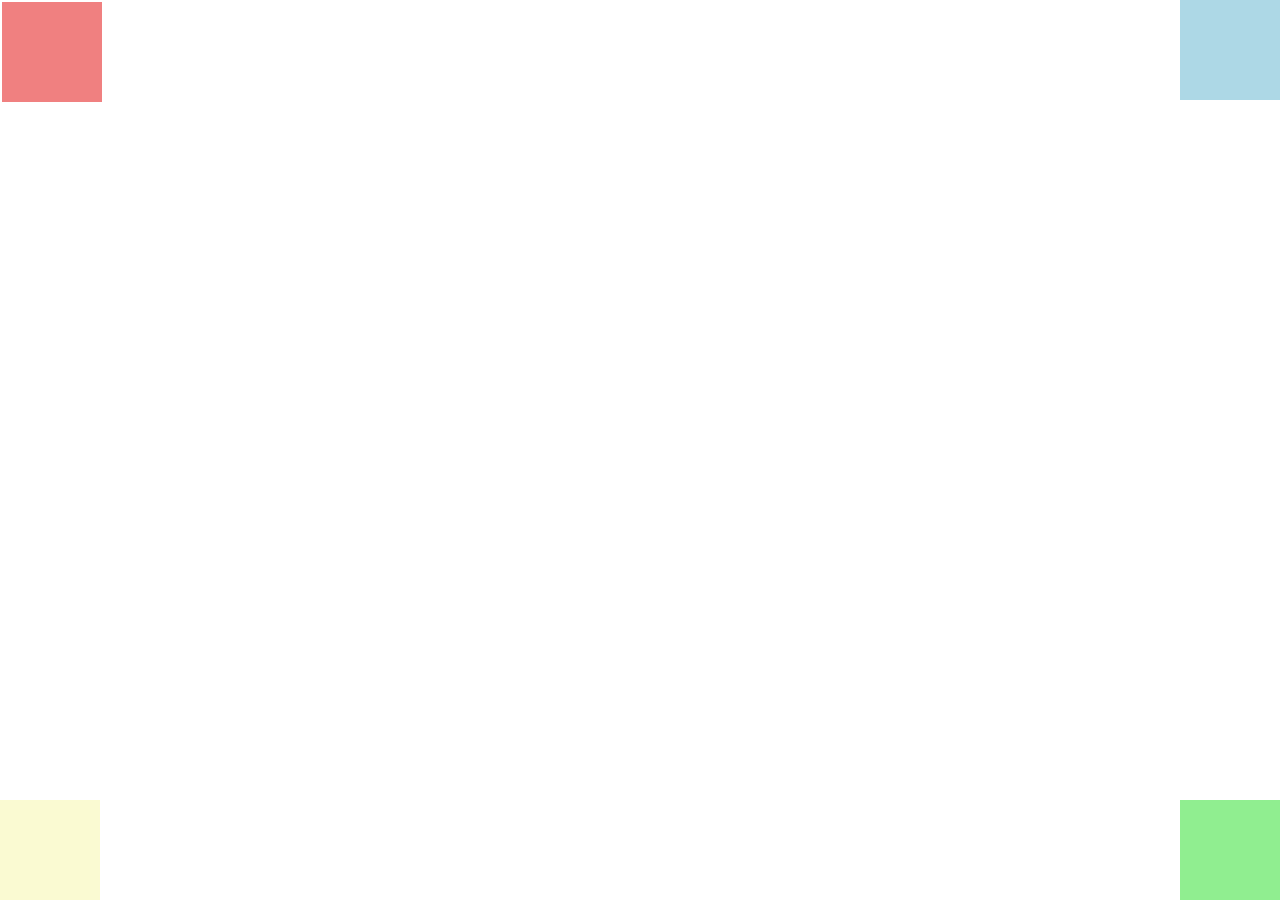
<file: Documents/GitHub/animations/index.html>
<!DOCTYPE html>
<html lang="en">
<head>
    <meta charset="UTF-8">
    <meta name="viewport" content="width=device-width, initial-scale=1.0">
    <title>Document</title>
    <link rel="stylesheet" href="style.css">
</head>
<body>
    <div class="box box-top-left"></div>
    <div class="box box-top-right"></div>
    <div class="box box-bottom-right"></div>
    <div class="box box-bottom-left"></div>

</body>
</html>
</file>
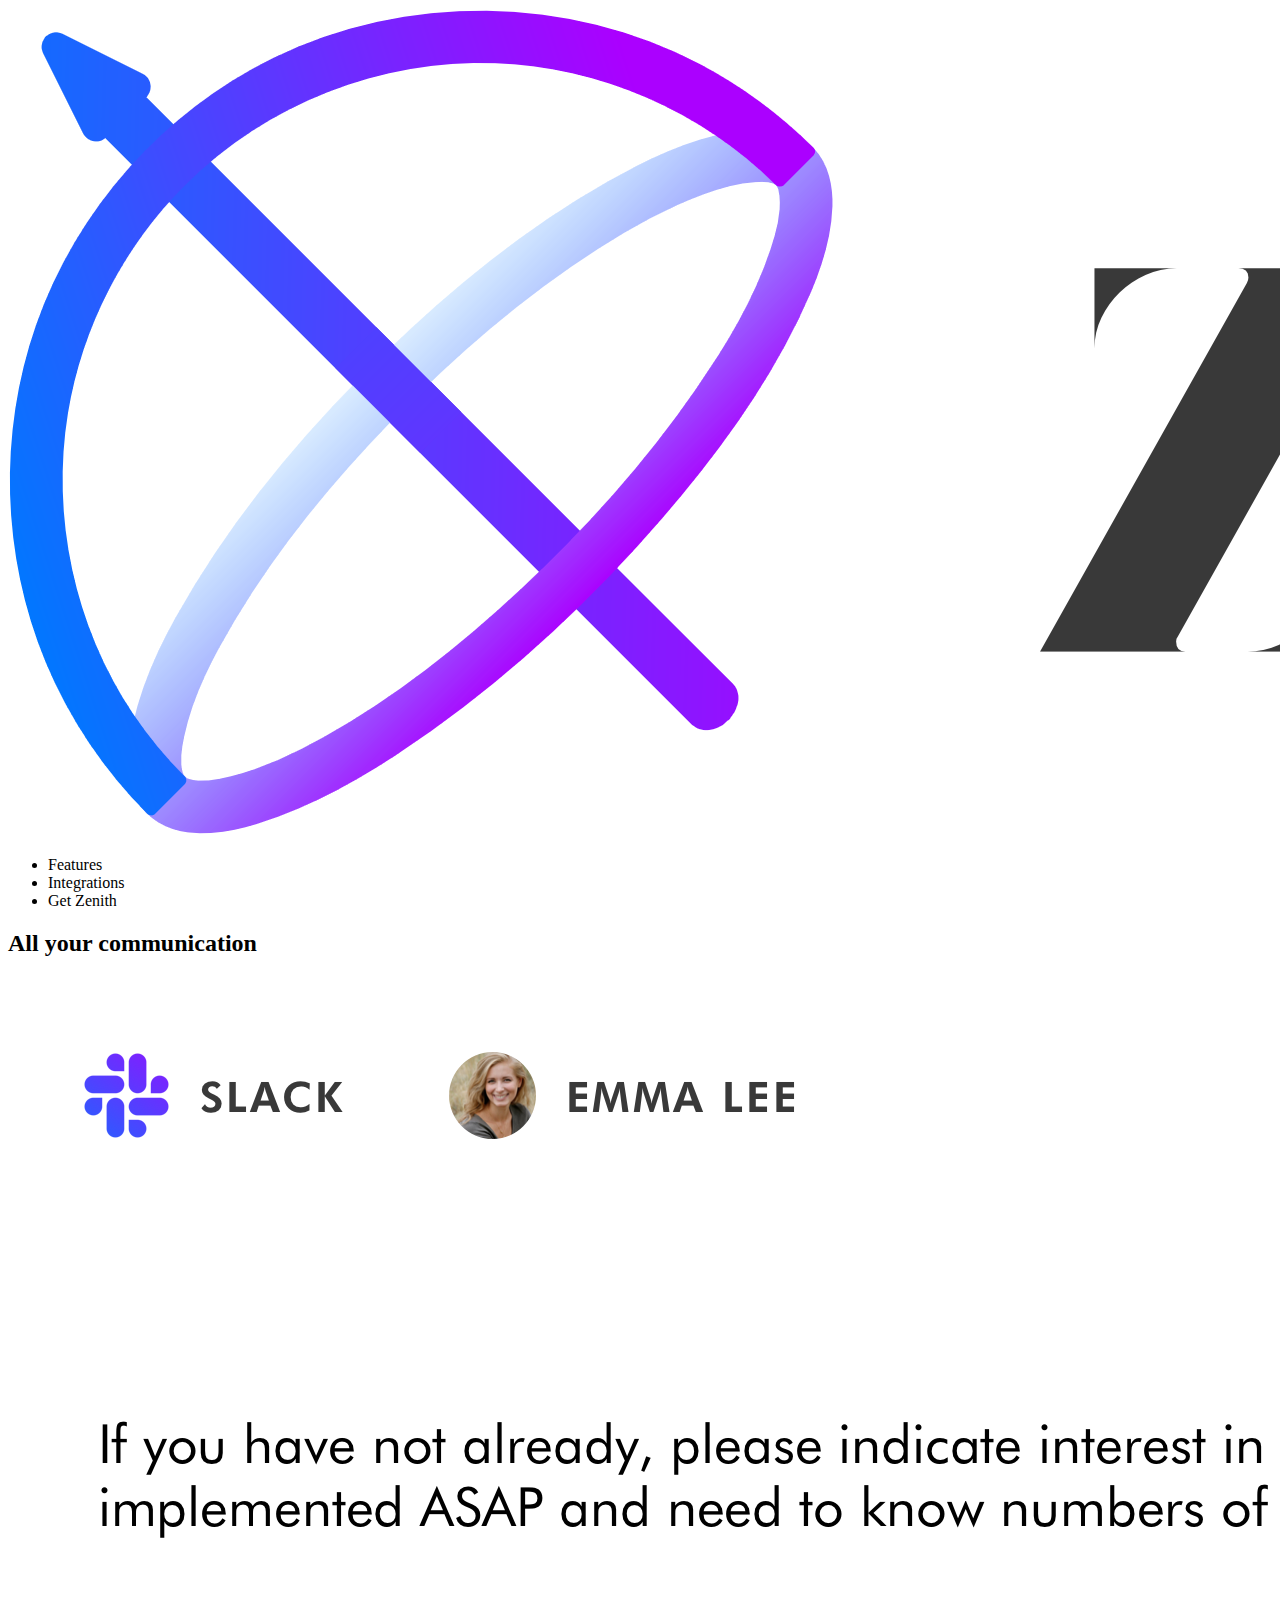
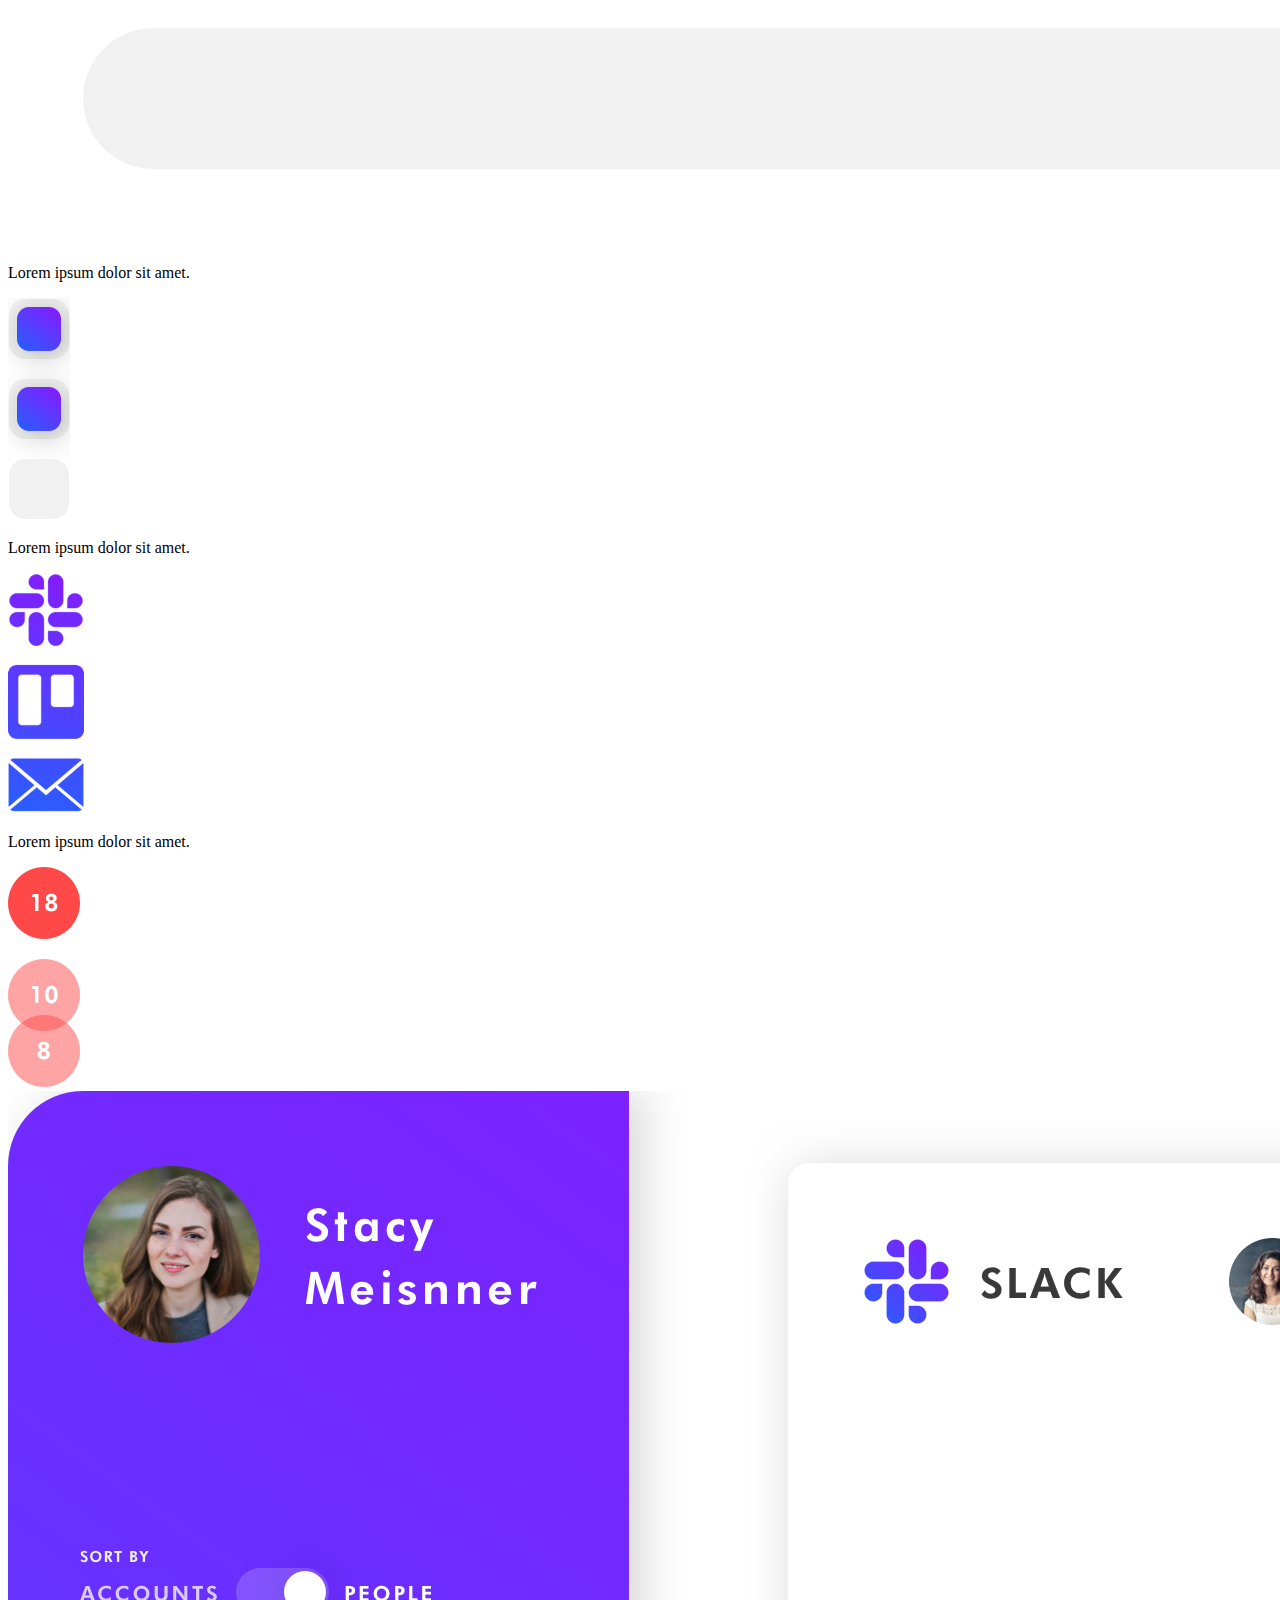
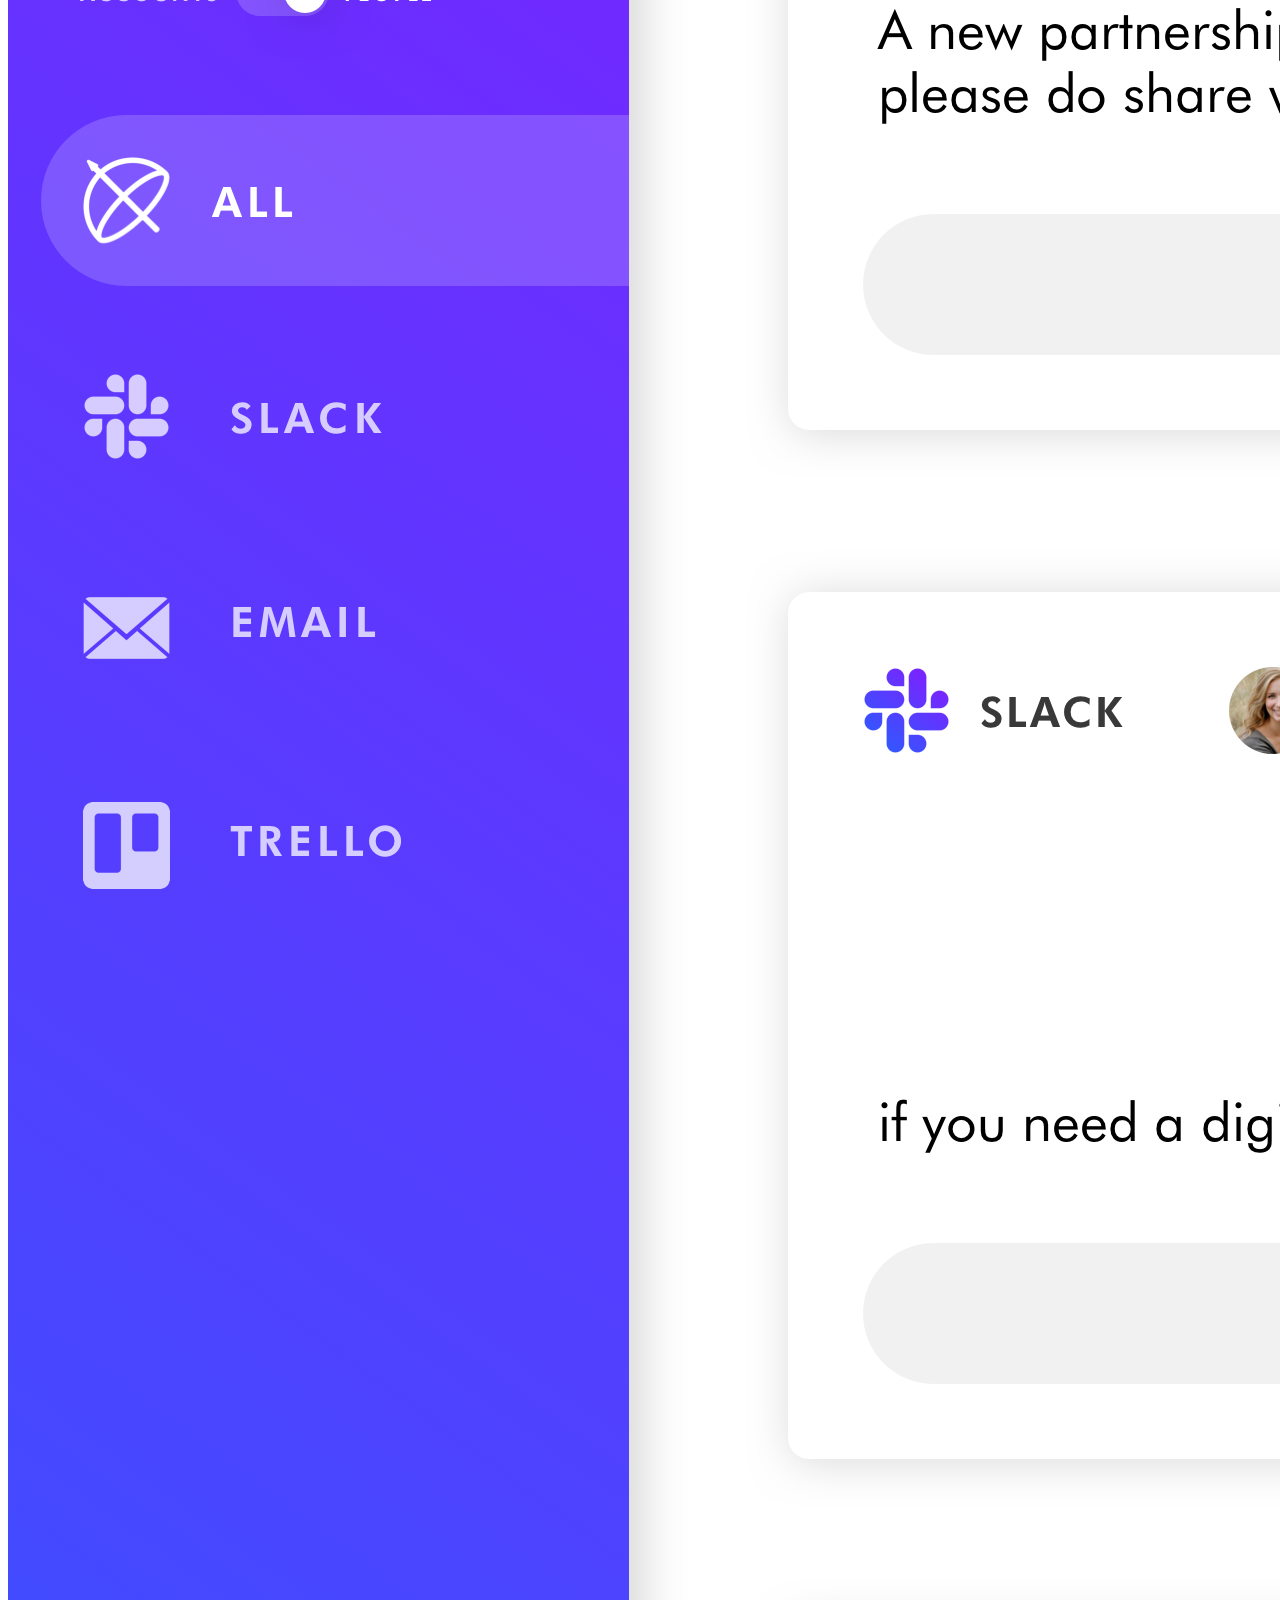
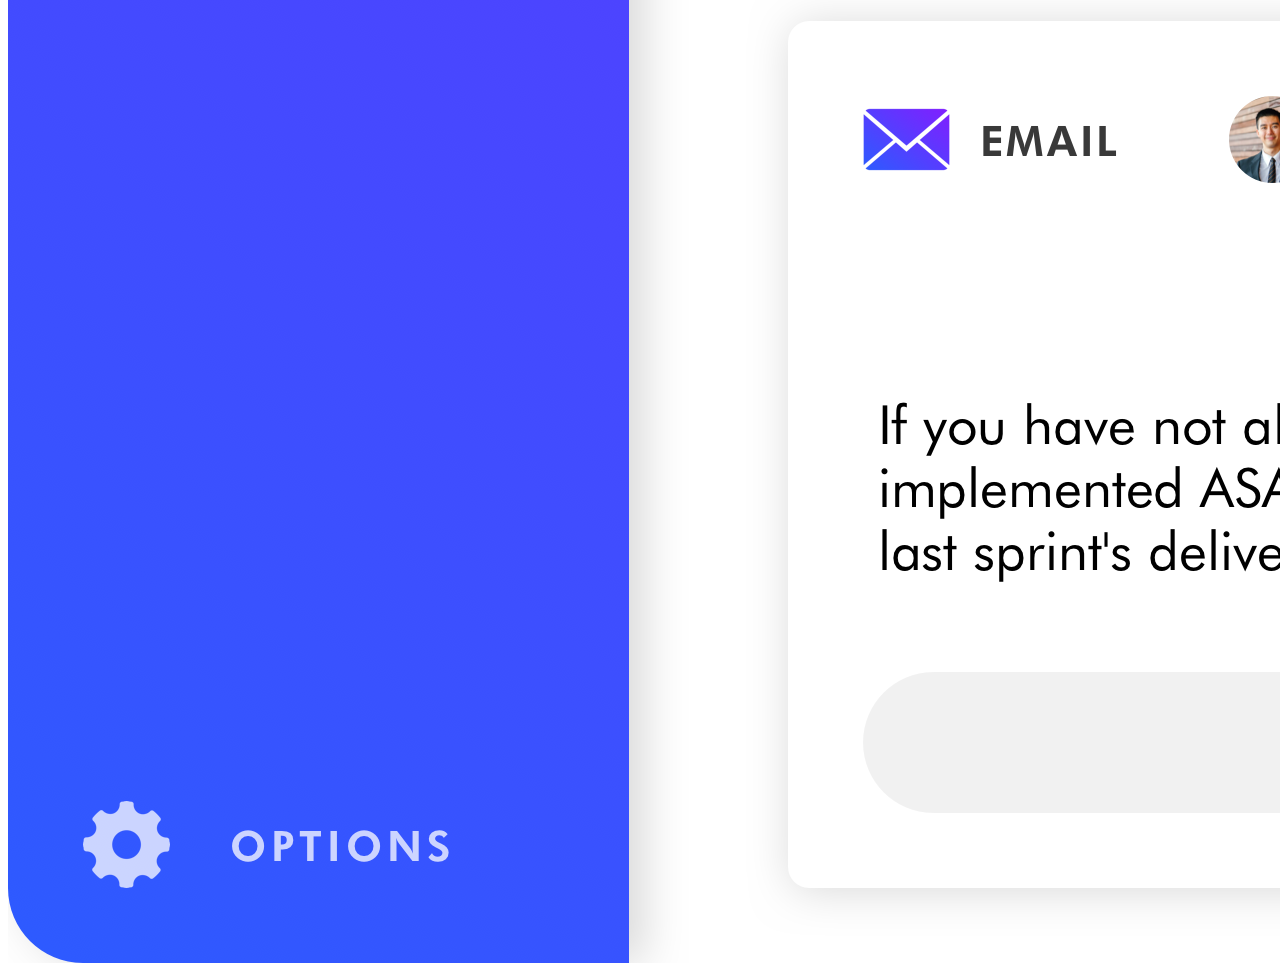
<file: Documents/GitHub/zenith/index.html>
<!DOCTYPE html>
<html lang="en">
<head>
    <meta charset="UTF-8">
    <meta name="viewport" content="width=device-width, initial-scale=1.0">
    <title>Landing Page</title>
    <link rel="stylesheet" href="style.css">
</head>
<body>
    <!-- header -->
    <header class="header">
        <div class="header__logo__wrapper">
            <img class="header__logo" src="./assets/images/hero/zenith-logo.png" alt="">
        </div>
        <nav class="header__nav">
             <ul class="header__nav__ul">
                 <li>Features</li>
                 <li>Integrations</li>
                 <li>Get Zenith</li>
            </ul>
         </nav>
    </header>
    <!-- hero section -->
    <section class="hero-section">
       <h2>All your communication</h2>  
       <div class="hero-section__card__wrapper">
        <img class="hero-section__card"    src="./assets/images/hero/inbound-card.png" alt="">  
       </div> 
    </section>
    <!-- feature section -->
    <section class="feature-section">
        <!-- card wrapper -->
     <div class="feature-section__card__wrapper">
            <!-- card 1 -->
            <div class="feature-section__card">
                <p>
                    Lorem ipsum dolor sit amet.
                </p>
                <div>
                    <img  src="./assets/images/features/features-checkboxes.png" alt="">
                </div>
            </div>
            <!-- card 2 -->
            <div class="feature-section__card">
                <p>
                    Lorem ipsum dolor sit amet.
                </p>
                <div>
                    <img  src="./assets/images/features/features-integrations.png" alt="">
                </div>
            </div>
            <!-- card 3 -->
            <div class="feature-section__card">
                <p>
                    Lorem ipsum dolor sit amet.
                </p>
                <div>
                    <img  src="./assets/images/features/features-notifications.png" alt="">
                </div>
            </div>
        </div>
         <!-- big feature section card -->
        <div class="features-section__ card__big">
            <img src="./assets/images/features/zenith-dasboard.png" alt="">
        </div>
    </section>
    <section class="services-section">

    </section>
</body>
</html>
</file>
<file: Documents/GitHub/animations/style.css>
.box {
    width: 100px;
    height: 100px;
    position: absolute;
}
.box:hover {
    border: 2px solid white;
    transition: border .5s;
}
.box-top-left {
    background-color: lightcoral;
    top: 0;
    left: 0;
    animation: main--top-left 4s forwards;
}
.box-top-right {
    background-color: lightblue;
    top: 0;
    right: 0;
    animation: main--top-right 4s forwards;
}
.box-bottom-right {
    background-color: lightgreen;
    bottom: 0;
    right: 0;
    animation: main--bottom-right 4s forwards;

}
.box-bottom-left {
    background-color: lightgoldenrodyellow;
    bottom: 0;
    left: 0;
    animation: main--bottom-left 4s forwards;
}
@keyframes main--top-left {
    to {
        top: 50%;
        left: 50%;
        border-radius: 0 0 100px 0;
        background-color: black;
    }
}
@keyframes main--top-right {
    to {
        top: 50%;
        left: 50%;
        border-radius: 0 0 0 100px;
        background-color: black;
    }
}@keyframes main--bottom-right {
    to {
        top: 50%;
        left: 50%;
        border-radius: 100px 0 0 0;
        background-color: black;
    }
}@keyframes main--bottom-left {
    to {
        top: 50%;
        left: 50%;
        border-radius: 0 100px 0 0;
        background-color: black;
    }
}
</file>
<file: Documents/GitHub/zenith/style.css>
/* Mobile First--------------------------------- */
/*  base */




/* layout */





/* blocks */







/* desktop styles--------------------------------*/
@media(min-width:550px) {

}
</file>
